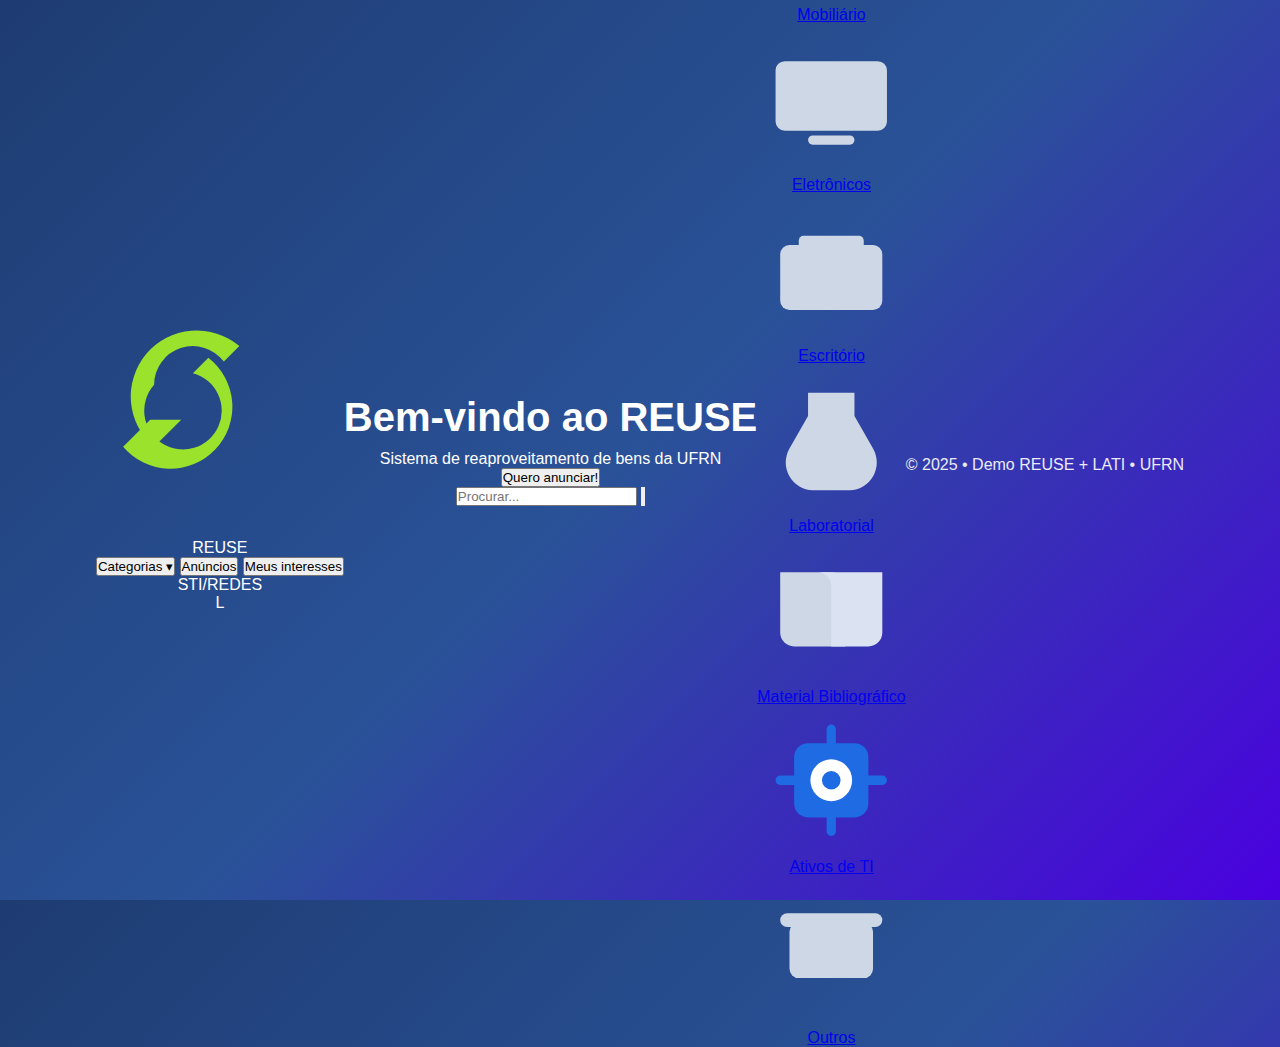
<file: index.html>
<!doctype html>
<html lang="pt-BR">
<head>
  <meta charset="utf-8" />
  <meta name="viewport" content="width=device-width,initial-scale=1" />
  <title>REUSE • UFRN (Demo) + Ativos de TI</title>
  <link rel="preconnect" href="https://fonts.googleapis.com">
  <link rel="preconnect" href="https://fonts.gstatic.com" crossorigin>
  <link href="https://fonts.googleapis.com/css2?family=Inter:wght@400;500;600;700&display=swap" rel="stylesheet">
  <link rel="stylesheet" href="style.css" />
</head>
<body>
  <!-- Barra superior -->
  <header class="appbar">
    <div class="brand">
      <div class="brand-mark">
        <svg viewBox="0 0 64 64" aria-hidden="true">
          <path d="M15 25a10 10 0 0 1 18-6l4-4A16 16 0 1 0 15 41l7-7h-8l-7 7a16 16 0 1 0 22-23l-4 4A10 10 0 1 1 15 25Z" fill="#9be22d"/>
        </svg>
      </div>
      <span class="brand-text">REUSE</span>
    </div>

    <nav class="top-nav">
      <button class="nav-btn" type="button">Categorias ▾</button>
      <button class="nav-btn" type="button">Anúncios</button>
      <button class="nav-btn" type="button">Meus interesses</button>
    </nav>

    <div class="profile">
      <span class="org">STI/REDES</span>
      <div class="avatar" title="Leandro">L</div>
    </div>
  </header>

  <!-- Hero -->
  <section class="hero">
    <div class="hero-inner">
      <h1>Bem-vindo ao REUSE</h1>
      <p class="hero-sub">Sistema de reaproveitamento de bens da UFRN</p>
      <button class="cta" type="button">Quero anunciar!</button>

      <div class="search">
        <input type="search" placeholder="Procurar..." aria-label="Pesquisar" />
        <button class="search-btn" aria-label="Buscar">
          <svg viewBox="0 0 24 24"><path d="M21 21l-4.3-4.3M10.5 18a7.5 7.5 0 1 1 0-15 7.5 7.5 0 0 1 0 15Z"/></svg>
        </button>
      </div>
    </div>
  </section>

  <!-- Categorias -->
  <section class="cats">
    <div class="cats-grid">
      <!-- Mobiliário -->
      <a class="cat" href="#" aria-label="Mobiliário">
        <div class="cat-ico">
          <svg viewBox="0 0 64 64" aria-hidden="true">
            <rect x="6" y="22" width="52" height="14" rx="2" fill="#ced7e6"/>
            <rect x="12" y="38" width="8" height="14" rx="2" fill="#ced7e6"/>
            <rect x="44" y="38" width="8" height="14" rx="2" fill="#ced7e6"/>
          </svg>
        </div>
        <span>Mobiliário</span>
      </a>

      <!-- Eletrônicos -->
      <a class="cat" href="#" aria-label="Eletrônicos">
        <div class="cat-ico">
          <svg viewBox="0 0 64 64" aria-hidden="true">
            <rect x="8" y="16" width="48" height="30" rx="4" fill="#ced7e6"/>
            <rect x="22" y="48" width="20" height="4" rx="2" fill="#ced7e6"/>
          </svg>
        </div>
        <span>Eletrônicos</span>
      </a>

      <!-- Escritório -->
      <a class="cat" href="#" aria-label="Escritório">
        <div class="cat-ico">
          <svg viewBox="0 0 64 64" aria-hidden="true">
            <rect x="10" y="22" width="44" height="28" rx="4" fill="#ced7e6"/>
            <rect x="18" y="18" width="28" height="6" rx="2" fill="#ced7e6"/>
          </svg>
        </div>
        <span>Escritório</span>
      </a>

      <!-- Laboratorial -->
      <a class="cat" href="#" aria-label="Laboratorial">
        <div class="cat-ico">
          <svg viewBox="0 0 64 64" aria-hidden="true">
            <path d="M22 12v10l-8 14a12 12 0 0 0 10 18h16a12 12 0 0 0 10-18l-8-14V12" fill="#ced7e6"/>
          </svg>
        </div>
        <span>Laboratorial</span>
      </a>

      <!-- Material Bibliográfico -->
      <a class="cat" href="#" aria-label="Material Bibliográfico">
        <div class="cat-ico">
          <svg viewBox="0 0 64 64" aria-hidden="true">
            <path d="M10 16h22a6 6 0 0 1 6 6v26H16a6 6 0 0 1-6-6V16Z" fill="#ced7e6"/>
            <path d="M32 16h22v26a6 6 0 0 1-6 6H32V22a6 6 0 0 0-6-6Z" fill="#dbe3f2"/>
          </svg>
        </div>
        <span>Material Bibliográfico</span>
      </a>

      <!-- ✅ Ativos de TI -> IR DIRETO PARA O PAINEL -->
      <a class="cat cat-ti" href="panel.html" aria-label="Ativos de TI" title="Abrir painel do LATI">
        <div class="cat-ico">
          <svg viewBox="0 0 64 64" aria-hidden="true">
            <rect x="16" y="16" width="32" height="32" rx="6" fill="#1e6be3"/>
            <rect x="30" y="8"  width="4" height="12" rx="2" fill="#1e6be3"/>
            <rect x="30" y="44" width="4" height="12" rx="2" fill="#1e6be3"/>
            <rect x="8"  y="30" width="12" height="4" rx="2" fill="#1e6be3"/>
            <rect x="44" y="30" width="12" height="4" rx="2" fill="#1e6be3"/>
            <circle cx="32" cy="32" r="9" fill="#fff"/>
            <circle cx="32" cy="32" r="4" fill="#1e6be3"/>
          </svg>
        </div>
        <span>Ativos de TI</span>
      </a>

      <!-- Outros -->
      <a class="cat" href="#" aria-label="Outros">
        <div class="cat-ico">
          <svg viewBox="0 0 64 64" aria-hidden="true">
            <rect x="14" y="20" width="36" height="24" rx="4" fill="#ced7e6"/>
            <rect x="10" y="16" width="44" height="6" rx="3" fill="#ced7e6"/>
          </svg>
        </div>
        <span>Outros</span>
      </a>
    </div>
  </section>

  <!-- Removido: seção explicativa do LATI (#lati) -->
  <footer class="footer">© 2025 • Demo REUSE + LATI • UFRN</footer>
</body>
</html>
</file>
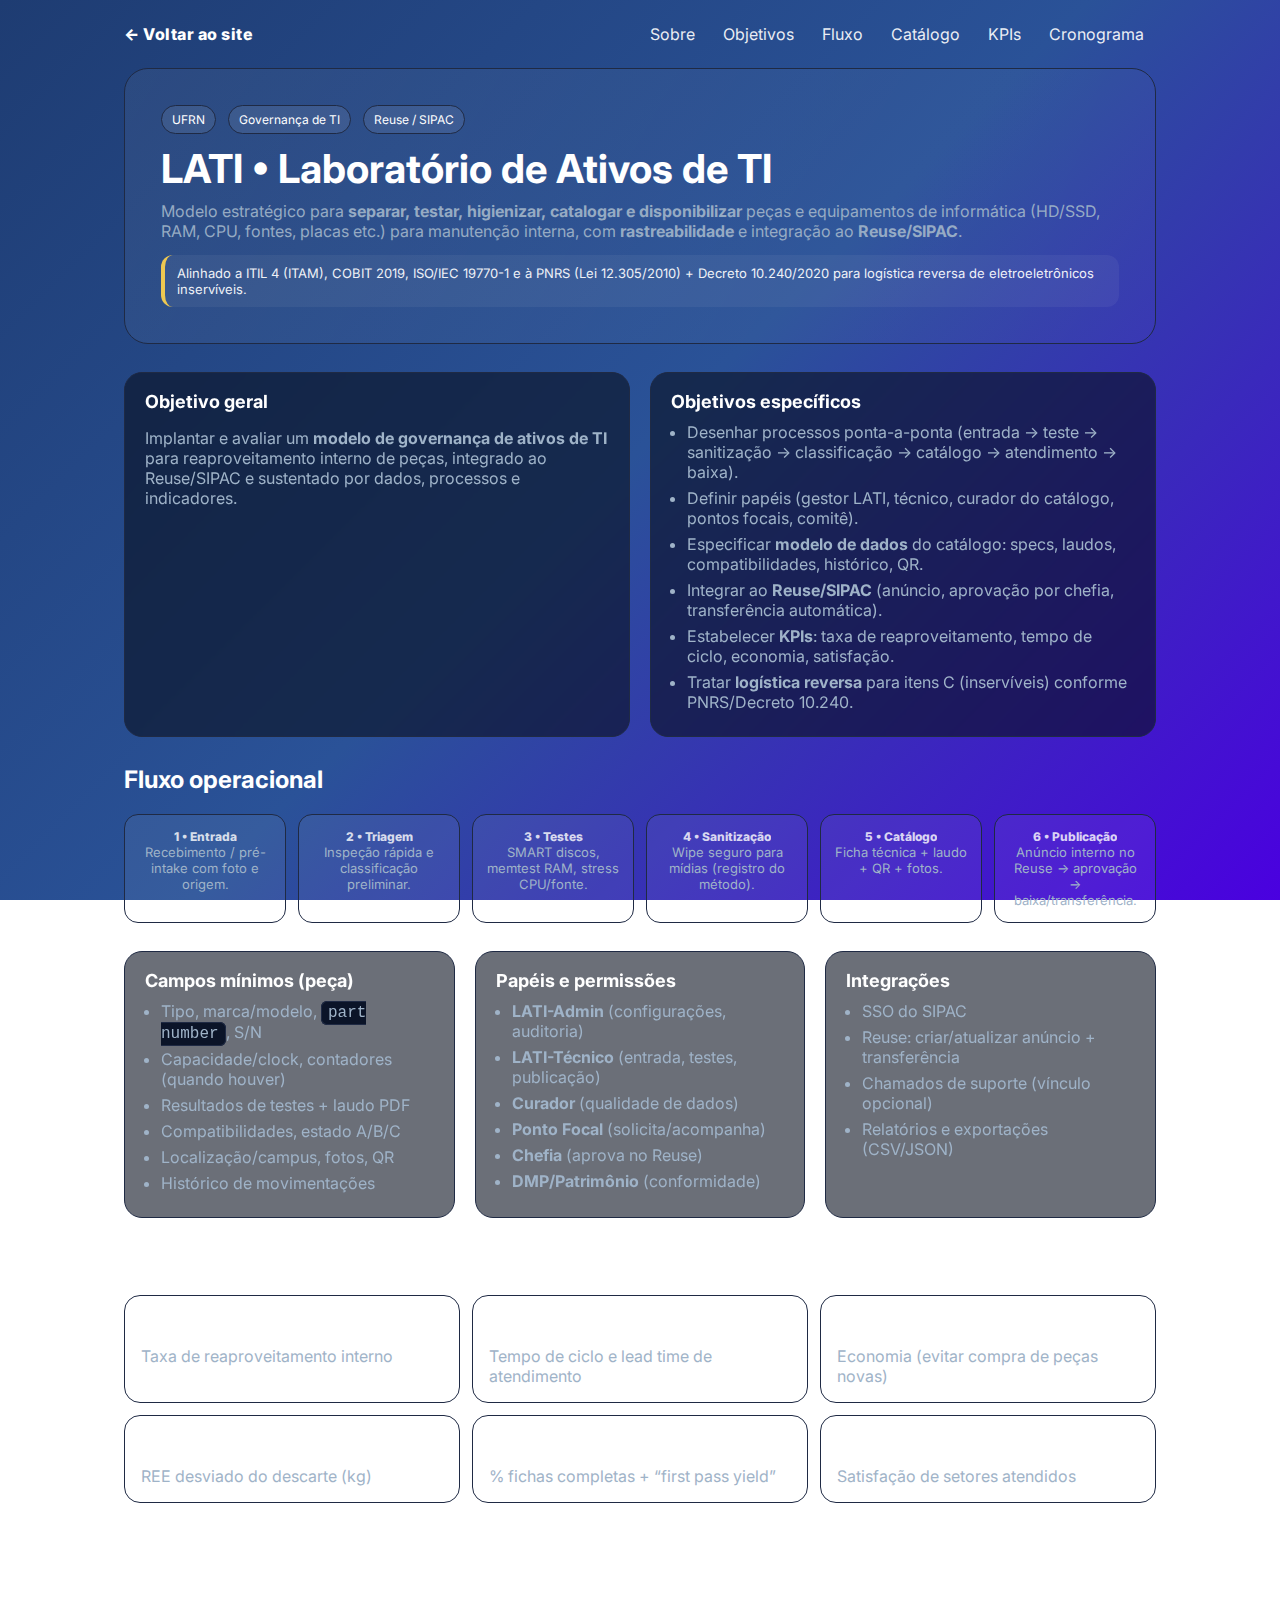
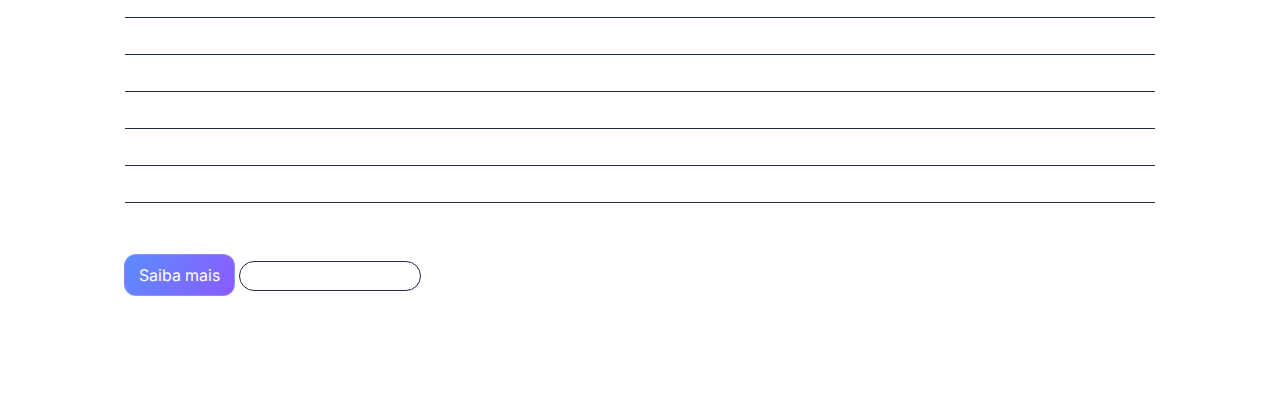
<file: lati.html>
<!DOCTYPE html>
<html lang="pt-br">
<head>
  <meta charset="utf-8" />
  <meta name="viewport" content="width=device-width, initial-scale=1" />
  <title>LATI • Laboratório de Ativos de TI — UFRN</title>
  <meta name="description" content="LATI — Laboratório de Ativos de TI: modelo de governança para testes, catalogação e reaproveitamento interno de peças de TI na UFRN, integrado ao Reuse/SIPAC." />
  <link rel="preconnect" href="https://fonts.googleapis.com">
  <link rel="preconnect" href="https://fonts.gstatic.com" crossorigin>
  <link href="https://fonts.googleapis.com/css2?family=Inter:wght@400;600;800&display=swap" rel="stylesheet">
  <style>
    :root{
      --bg1:#1e3c72; --bg2:#2a5298; --bg3:#4a00e0;
      --panel:#0b1220; --card:#111a2b; --muted:#9fb3c8; --accent:#ffd34d;
      --ok:#2ecc71; --warn:#ffb020; --bad:#ff5d5d; --border:#1f2a44;
    }
    *{box-sizing:border-box}
    html,body{height:100%}
    body{
      margin:0; font-family:Inter,system-ui,-apple-system,Segoe UI,Roboto,"Helvetica Neue",Arial,"Noto Sans",sans-serif;
      color:#fff; background:linear-gradient(135deg,var(--bg1),var(--bg2),var(--bg3)) fixed;
    }
    a{color:#fff;text-decoration:none}
    .wrap{max-width:1080px;margin:0 auto;padding:24px}
    .nav{display:flex;gap:16px;align-items:center;justify-content:space-between}
    .nav a.brand{font-weight:800;letter-spacing:.5px}
    .nav .links a{opacity:.9;padding:8px 12px;border-radius:10px}
    .nav .links a:hover{background-color:rgba(255,255,255,.1)}
    .hero{
      margin-top:24px;border:1px solid var(--border);background:linear-gradient(120deg,rgba(255,255,255,.05),rgba(255,255,255,.02));
      border-radius:24px;padding:36px
    }
    .hero h1{margin:0 0 8px 0;font-size:clamp(28px,4.5vw,40px)}
    .hero p{margin:0;opacity:.92}
    .tag{display:inline-flex;gap:8px;align-items:center;background:rgba(255,255,255,.08);border:1px solid var(--border);
      color:#fff;padding:6px 10px;border-radius:999px;font-size:12px;margin-right:8px}
    .grid{display:grid;gap:20px}
    @media(min-width:880px){.grid.cols-2{grid-template-columns:1fr 1fr}}
    @media(min-width:1100px){.grid.cols-3{grid-template-columns:repeat(3,1fr)}}
    section{margin:28px 0}
    .card{
      background:rgba(9,15,30,.6); border:1px solid var(--border); backdrop-filter: blur(4px);
      border-radius:18px; padding:18px 20px
    }
    .card h3{margin:0 0 10px 0;font-size:18px}
    .muted{color:var(--muted)}
    ul.clean{margin:8px 0 0 16px;padding:0}
    ul.clean li{margin:6px 0}
    .flow{display:grid;gap:12px}
    @media(min-width:840px){.flow{grid-template-columns:repeat(6,1fr)}}
    .step{background:rgba(255,255,255,.06);border:1px solid var(--border);padding:14px;border-radius:14px;text-align:center}
    .step .n{font-weight:800;font-size:12px;opacity:.8}
    .kbd{font-family:ui-monospace,SFMono-Regular,Menlo,Monaco,"Courier New",monospace;background:#0b1428;border:1px solid var(--border);padding:2px 6px;border-radius:6px}
    .kpis{display:grid;gap:12px}
    @media(min-width:960px){.kpis{grid-template-columns:repeat(3,1fr)}}
    .kpi{background:rgba(255,255,255,.06);border:1px solid var(--border);padding:16px;border-radius:16px}
    .kpi .val{font-size:28px;font-weight:800}
    .foot{opacity:.7; font-size:13px; text-align:center; margin:32px 0}
    .btn{
      display:inline-flex;gap:8px;align-items:center;background:linear-gradient(120deg,#5b8cff,#8b5bff);
      padding:10px 14px;border-radius:12px;border:1px solid rgba(255,255,255,.18)
    }
    .btn:hover{filter:brightness(1.05)}
    .pill{padding:6px 10px;border:1px solid var(--border);border-radius:999px;background:rgba(255,255,255,.06)}
    .notice{border-left:4px solid var(--accent);background:rgba(255,255,255,.06);padding:10px 12px;border-radius:12px}
    .tbl{width:100%;border-collapse:collapse;border:1px solid var(--border);border-radius:12px;overflow:hidden}
    .tbl th,.tbl td{border-bottom:1px solid var(--border);padding:10px 12px;text-align:left}
    .tbl th{background:rgba(255,255,255,.08)}
    .small{font-size:13px}
  </style>
</head>
<body>
  <div class="wrap">

    <nav class="nav">
      <a class="brand" href="/">← Voltar ao site</a>
      <div class="links">
        <a href="#sobre">Sobre</a>
        <a href="#objetivos">Objetivos</a>
        <a href="#fluxo">Fluxo</a>
        <a href="#catalogo">Catálogo</a>
        <a href="#kpis">KPIs</a>
        <a href="#cronograma">Cronograma</a>
      </div>
    </nav>

    <header class="hero" id="sobre">
      <div style="margin-bottom:10px">
        <span class="tag">UFRN</span>
        <span class="tag">Governança de TI</span>
        <span class="tag">Reuse / SIPAC</span>
      </div>
      <h1>LATI • Laboratório de Ativos de TI</h1>
      <p class="muted">
        Modelo estratégico para <strong>separar, testar, higienizar, catalogar e disponibilizar</strong> peças e
        equipamentos de informática (HD/SSD, RAM, CPU, fontes, placas etc.) para manutenção interna,
        com <strong>rastreabilidade</strong> e integração ao <strong>Reuse/SIPAC</strong>.
      </p>
      <p class="notice small" style="margin-top:14px">
        Alinhado a ITIL 4 (ITAM), COBIT 2019, ISO/IEC 19770-1 e à PNRS (Lei 12.305/2010) + Decreto 10.240/2020
        para logística reversa de eletroeletrônicos inservíveis.
      </p>
    </header>

    <section id="objetivos" class="grid cols-2">
      <div class="card">
        <h3>Objetivo geral</h3>
        <p class="muted">Implantar e avaliar um <strong>modelo de governança de ativos de TI</strong> para reaproveitamento interno de peças, integrado ao Reuse/SIPAC e sustentado por dados, processos e indicadores.</p>
      </div>
      <div class="card">
        <h3>Objetivos específicos</h3>
        <ul class="clean muted">
          <li>Desenhar processos ponta-a-ponta (entrada → teste → sanitização → classificação → catálogo → atendimento → baixa).</li>
          <li>Definir papéis (gestor LATI, técnico, curador do catálogo, pontos focais, comitê).</li>
          <li>Especificar <strong>modelo de dados</strong> do catálogo: specs, laudos, compatibilidades, histórico, QR.</li>
          <li>Integrar ao <strong>Reuse/SIPAC</strong> (anúncio, aprovação por chefia, transferência automática).</li>
          <li>Estabelecer <strong>KPIs</strong>: taxa de reaproveitamento, tempo de ciclo, economia, satisfação.</li>
          <li>Tratar <strong>logística reversa</strong> para itens C (inservíveis) conforme PNRS/Decreto 10.240.</li>
        </ul>
      </div>
    </section>

    <section id="fluxo">
      <h2>Fluxo operacional</h2>
      <div class="flow" style="margin-top:10px">
        <div class="step"><div class="n">1 • Entrada</div><div class="muted small">Recebimento / pré-intake com foto e origem.</div></div>
        <div class="step"><div class="n">2 • Triagem</div><div class="muted small">Inspeção rápida e classificação preliminar.</div></div>
        <div class="step"><div class="n">3 • Testes</div><div class="muted small">SMART discos, memtest RAM, stress CPU/fonte.</div></div>
        <div class="step"><div class="n">4 • Sanitização</div><div class="muted small">Wipe seguro para mídias (registro do método).</div></div>
        <div class="step"><div class="n">5 • Catálogo</div><div class="muted small">Ficha técnica + laudo + QR + fotos.</div></div>
        <div class="step"><div class="n">6 • Publicação</div><div class="muted small">Anúncio interno no Reuse → aprovação → baixa/transferência.</div></div>
      </div>
    </section>

    <section id="catalogo" class="grid cols-3">
      <div class="card">
        <h3>Campos mínimos (peça)</h3>
        <ul class="clean muted">
          <li>Tipo, marca/modelo, <span class="kbd">part number</span>, S/N</li>
          <li>Capacidade/clock, contadores (quando houver)</li>
          <li>Resultados de testes + laudo PDF</li>
          <li>Compatibilidades, estado A/B/C</li>
          <li>Localização/campus, fotos, QR</li>
          <li>Histórico de movimentações</li>
        </ul>
      </div>
      <div class="card">
        <h3>Papéis e permissões</h3>
        <ul class="clean muted">
          <li><strong>LATI-Admin</strong> (configurações, auditoria)</li>
          <li><strong>LATI-Técnico</strong> (entrada, testes, publicação)</li>
          <li><strong>Curador</strong> (qualidade de dados)</li>
          <li><strong>Ponto Focal</strong> (solicita/acompanha)</li>
          <li><strong>Chefia</strong> (aprova no Reuse)</li>
          <li><strong>DMP/Patrimônio</strong> (conformidade)</li>
        </ul>
      </div>
      <div class="card">
        <h3>Integrações</h3>
        <ul class="clean muted">
          <li>SSO do SIPAC</li>
          <li>Reuse: criar/atualizar anúncio + transferência</li>
          <li>Chamados de suporte (vínculo opcional)</li>
          <li>Relatórios e exportações (CSV/JSON)</li>
        </ul>
      </div>
    </section>

    <section id="kpis">
      <h2>KPIs de acompanhamento</h2>
      <div class="kpis" style="margin-top:10px">
        <div class="kpi">
          <div class="val">↑</div>
          <div class="muted">Taxa de reaproveitamento interno</div>
        </div>
        <div class="kpi">
          <div class="val">↓</div>
          <div class="muted">Tempo de ciclo e lead time de atendimento</div>
        </div>
        <div class="kpi">
          <div class="val">R$</div>
          <div class="muted">Economia (evitar compra de peças novas)</div>
        </div>
        <div class="kpi">
          <div class="val">♻︎</div>
          <div class="muted">REE desviado do descarte (kg)</div>
        </div>
        <div class="kpi">
          <div class="val">✔︎</div>
          <div class="muted">% fichas completas + “first pass yield”</div>
        </div>
        <div class="kpi">
          <div class="val">★</div>
          <div class="muted">Satisfação de setores atendidos</div>
        </div>
      </div>
    </section>

    <section id="cronograma">
      <h2>Cronograma (12 meses)</h2>
      <table class="tbl small" style="margin-top:10px">
        <thead><tr><th>Etapa</th><th>Descrição</th><th>Período</th></tr></thead>
        <tbody>
          <tr><td>1</td><td>Diagnóstico + revisão de literatura</td><td>M1–M2</td></tr>
          <tr><td>2</td><td>Desenho de processos, papéis e dados</td><td>M3–M4</td></tr>
          <tr><td>3</td><td>Protótipo do LATI (laudos, QR, catálogo)</td><td>M5–M6</td></tr>
          <tr><td>4</td><td>Piloto em 1–2 unidades</td><td>M7–M8</td></tr>
          <tr><td>5</td><td>Avaliação por KPIs + compliance</td><td>M9–M10</td></tr>
          <tr><td>6</td><td>Institucionalização (POP, treinamento)</td><td>M11–M12</td></tr>
        </tbody>
      </table>
      <p style="margin-top:14px">
        <a class="btn" href="#sobre">Saiba mais</a>
        <span class="pill small">Contato: leandro@ufrn.br</span>
      </p>
    </section>

    <p class="foot">© LATI • UFRN — Modelo acadêmico para fins de estudo e prototipação.</p>
  </div>
</body>
</html>
</file>
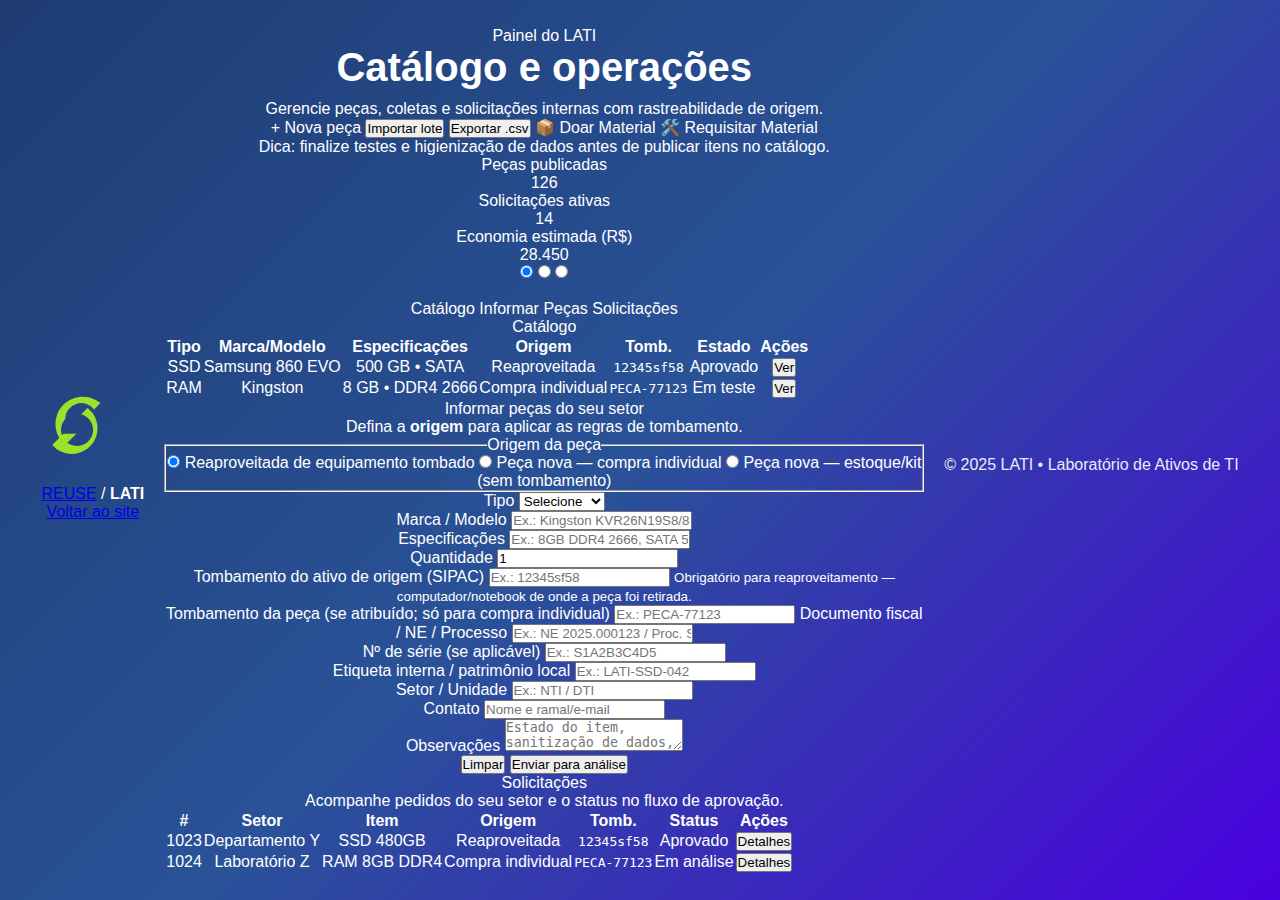
<file: panel.html>
<!doctype html>
<html lang="pt-BR">
<head>
  <meta charset="utf-8" />
  <meta name="viewport" content="width=device-width,initial-scale=1" />
  <title>LATI — Catálogo e operações</title>
  <link rel="preconnect" href="https://fonts.googleapis.com">
  <link rel="preconnect" href="https://fonts.gstatic.com" crossorigin>
  <link href="https://fonts.googleapis.com/css2?family=Inter:wght@400;500;600;700&display=swap" rel="stylesheet">
  <link rel="stylesheet" href="style.css" />
</head>
<body>
  <header class="appbar">
    <div class="brand">
      <div class="brand-mark">
        <svg viewBox="0 0 64 64" aria-hidden="true"><path d="M15 25a10 10 0 0 1 18-6l4-4A16 16 0 1 0 15 41l7-7h-8l-7 7a16 16 0 1 0 22-23l-4 4A10 10 0 1 1 15 25Z" fill="#9be22d"/></svg>
      </div>
      <a class="brand-text link-clean" href="index.html">REUSE</a>
      <span class="separator">/</span>
      <strong>LATI</strong>
    </div>
    <nav class="top-nav">
      <a class="nav-btn" href="index.html">Voltar ao site</a>
    </nav>
  </header>

  <main class="container">
    <section class="card">
      <div class="page-kicker">Painel do LATI</div>
      <h1 class="page-title">Catálogo e operações</h1>
      <p class="page-sub">Gerencie peças, coletas e solicitações internas com rastreabilidade de origem.</p>

      <div class="acoes-principais" aria-label="Ações principais">
        <!-- labels que apontam pros radios das abas -->
        <label class="btn primary" for="tab-informar">+ Nova peça</label>
        <button class="btn" type="button">Importar lote</button>
        <button class="btn" type="button">Exportar .csv</button>
        <label class="btn doar" for="tab-informar">📦 Doar Material</label>
        <label class="btn requisitar" for="tab-solicitacoes">🛠️ Requisitar Material</label>
      </div>

      <div class="notice">Dica: finalize testes e higienização de dados antes de publicar itens no catálogo.</div>
    </section>

    <section class="grid cols-3">
      <div class="stat"><div class="k">Peças publicadas</div><div class="v">126</div></div>
      <div class="stat"><div class="k">Solicitações ativas</div><div class="v">14</div></div>
      <div class="stat"><div class="k">Economia estimada (R$)</div><div class="v">28.450</div></div>
    </section>

    <!-- Radios das abas (CSS-only) -->
    <input class="tab-radio" type="radio" name="tabs" id="tab-catalogo" checked>
    <input class="tab-radio" type="radio" name="tabs" id="tab-informar">
    <input class="tab-radio" type="radio" name="tabs" id="tab-solicitacoes">

    <section class="card tabs-wrap" style="margin-top:18px">
      <nav class="tabs" role="tablist" aria-label="Seções do LATI">
        <label class="tab-btn" for="tab-catalogo" aria-controls="p-catalogo">Catálogo</label>
        <label class="tab-btn" for="tab-informar" aria-controls="p-informar">Informar Peças</label>
        <label class="tab-btn" for="tab-solicitacoes" aria-controls="p-solicitacoes">Solicitações</label>
      </nav>

      <!-- Catálogo -->
      <div class="tab-panel" id="p-catalogo" role="tabpanel" aria-labelledby="tab-catalogo">
        <div class="page-kicker">Catálogo</div>
        <table class="table" role="table" aria-label="Catálogo LATI">
          <thead>
            <tr>
              <th>Tipo</th><th>Marca/Modelo</th><th>Especificações</th>
              <th>Origem</th><th>Tomb.</th><th>Estado</th><th>Ações</th>
            </tr>
          </thead>
          <tbody>
            <tr>
              <td>SSD</td><td>Samsung 860 EVO</td><td>500 GB • SATA</td>
              <td>Reaproveitada</td><td><code>12345sf58</code></td>
              <td><span class="badge ok">Aprovado</span></td><td><button class="btn" type="button">Ver</button></td>
            </tr>
            <tr>
              <td>RAM</td><td>Kingston</td><td>8 GB • DDR4 2666</td>
              <td>Compra individual</td><td><code>PECA-77123</code></td>
              <td><span class="badge warn">Em teste</span></td><td><button class="btn" type="button">Ver</button></td>
            </tr>
          </tbody>
        </table>
      </div>

      <!-- Informar Peças -->
      <div class="tab-panel" id="p-informar" role="tabpanel" aria-labelledby="tab-informar">
        <div class="page-kicker">Informar peças do seu setor</div>
        <p class="page-sub">Defina a <strong>origem</strong> para aplicar as regras de tombamento.</p>

        <form class="form-grid cols-2" onsubmit="event.preventDefault(); alert('Registro enviado para análise do LATI.'); this.reset();">
          <div class="cols-2">
            <fieldset class="fieldset">
              <legend>Origem da peça</legend>
              <label class="choice"><input type="radio" name="origemTipo" value="reap" checked> Reaproveitada de equipamento tombado</label>
              <label class="choice"><input type="radio" name="origemTipo" value="nova_individual"> Peça nova — compra individual</label>
              <label class="choice"><input type="radio" name="origemTipo" value="nova_estoque"> Peça nova — estoque/kit (sem tombamento)</label>
            </fieldset>
          </div>

          <div>
            <label for="tipo">Tipo</label>
            <select id="tipo" required>
              <option value="">Selecione</option>
              <option>SSD</option><option>HD</option><option>RAM</option><option>CPU</option><option>Fonte</option>
              <option>Placa-mãe</option><option>Monitor</option><option>Teclado</option><option>Mouse</option>
              <option>Outro</option>
            </select>
          </div>
          <div>
            <label for="marcaModelo">Marca / Modelo</label>
            <input id="marcaModelo" placeholder="Ex.: Kingston KVR26N19S8/8" required />
          </div>
          <div>
            <label for="specs">Especificações</label>
            <input id="specs" placeholder="Ex.: 8GB DDR4 2666, SATA 500GB" />
          </div>
          <div>
            <label for="quantidade">Quantidade</label>
            <input id="quantidade" type="number" min="1" value="1" required />
          </div>

          <!-- Reaproveitada -->
          <div class="cols-2">
            <label for="origemTomb">Tombamento do ativo de origem (SIPAC)</label>
            <input id="origemTomb" placeholder="Ex.: 12345sf58" />
            <small class="hint">Obrigatório para reaproveitamento — computador/notebook de onde a peça foi retirada.</small>
          </div>

          <!-- Compra individual -->
          <div class="cols-2">
            <label for="tombPeca">Tombamento da peça (se atribuído; só para compra individual)</label>
            <input id="tombPeca" placeholder="Ex.: PECA-77123" />
            <label for="docFiscal">Documento fiscal / NE / Processo</label>
            <input id="docFiscal" placeholder="Ex.: NE 2025.000123 / Proc. SEI 23000.000000/2025-11" />
          </div>

          <div>
            <label for="ns">Nº de série (se aplicável)</label>
            <input id="ns" placeholder="Ex.: S1A2B3C4D5" />
          </div>
          <div>
            <label for="etiqueta">Etiqueta interna / patrimônio local</label>
            <input id="etiqueta" placeholder="Ex.: LATI-SSD-042" />
          </div>

          <div class="cols-2">
            <label for="setor">Setor / Unidade</label>
            <input id="setor" placeholder="Ex.: NTI / DTI" required />
          </div>
          <div class="cols-2">
            <label for="contato">Contato</label>
            <input id="contato" placeholder="Nome e ramal/e-mail" required />
          </div>
          <div class="cols-2">
            <label for="obs">Observações</label>
            <textarea id="obs" placeholder="Estado do item, sanitização de dados, data de desmontagem, etc."></textarea>
          </div>

          <div class="actions-right cols-2">
            <button class="btn" type="reset">Limpar</button>
            <button class="btn primary" type="submit">Enviar para análise</button>
          </div>
        </form>
      </div>

      <!-- Solicitações -->
      <div class="tab-panel" id="p-solicitacoes" role="tabpanel" aria-labelledby="tab-solicitacoes">
        <div class="page-kicker">Solicitações</div>
        <p class="page-sub">Acompanhe pedidos do seu setor e o status no fluxo de aprovação.</p>

        <table class="table" role="table" aria-label="Solicitações">
          <thead>
            <tr>
              <th>#</th><th>Setor</th><th>Item</th><th>Origem</th><th>Tomb.</th><th>Status</th><th>Ações</th>
            </tr>
          </thead>
          <tbody>
            <tr>
              <td>1023</td><td>Departamento Y</td><td>SSD 480GB</td>
              <td>Reaproveitada</td><td><code>12345sf58</code></td>
              <td><span class="badge ok">Aprovado</span></td><td><button class="btn" type="button">Detalhes</button></td>
            </tr>
            <tr>
              <td>1024</td><td>Laboratório Z</td><td>RAM 8GB DDR4</td>
              <td>Compra individual</td><td><code>PECA-77123</code></td>
              <td><span class="badge warn">Em análise</span></td><td><button class="btn" type="button">Detalhes</button></td>
            </tr>
          </tbody>
        </table>
      </div>
    </section>
  </main>

  <footer class="footer">© 2025 LATI • Laboratório de Ativos de TI</footer>
</body>
</html>
</file>
<file: style.css>
/* Reset básico */
* {
  margin: 0;
  padding: 0;
  box-sizing: border-box;
}

/* Fundo em degradê */
body {
  font-family: 'Segoe UI', Tahoma, Geneva, Verdana, sans-serif;
  color: #fff;
  background: linear-gradient(135deg, #1e3c72, #2a5298, #4a00e0);
  height: 100vh;
  display: flex;
  align-items: center;
  justify-content: center;
  text-align: center;
}

/* Container central */
.container {
  max-width: 800px;
  padding: 20px;
}

/* Título principal */
h1 {
  font-size: 2.5rem;
  margin-bottom: 10px;
}

/* Texto introdutório */
.intro {
  font-size: 1.2rem;
  margin-bottom: 30px;
}

/* Citação estilizada */
blockquote {
  font-size: 1.3rem;
  font-style: italic;
  border-left: 4px solid #ffcc00;
  padding-left: 15px;
  margin: 20px auto;
  max-width: 600px;
}

/* Rodapé simples */
.footer {
  margin-top: 30px;
  font-size: 1rem;
  opacity: 0.9;
}
</file>
